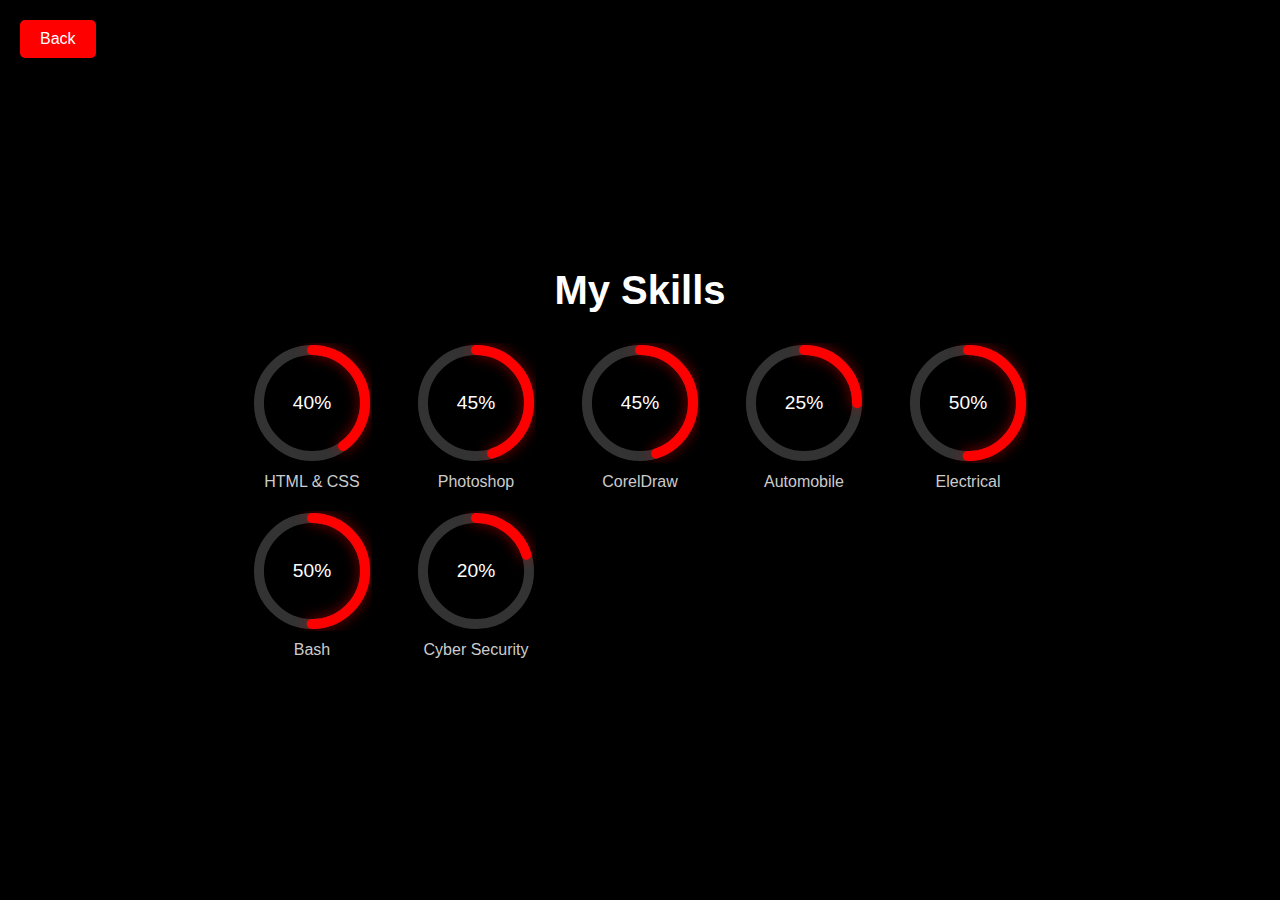
<file: skills.html>
<!DOCTYPE html>
<html lang="en">
<head>
  <meta charset="UTF-8">
  <meta name="viewport" content="width=device-width, initial-scale=1.0">
  <title>My Skills</title>
  <style>
    /* styles.css */
    body {
      background-color: black;
      color: white;
      font-family: Arial, sans-serif;
      margin: 0;
      padding: 0;
      display: flex;
      justify-content: center;
      align-items: center;
      min-height: 100vh;
      position: relative; /* Added for button positioning */
    }

    .back-button {
      position: absolute;
      top: 20px;
      left: 20px;
      padding: 10px 20px;
      background-color: red;
      color: white;
      border: none;
      border-radius: 5px;
      cursor: pointer;
      font-size: 1rem;
    }

    .back-button:hover {
      background-color: darkred;
    }

    .container {
      width: 90%;
      max-width: 800px;
      text-align: center;
      padding: 20px;
    }

    h1 {
      margin-bottom: 30px;
      font-size: 2.5rem;
      color: white;
    }

    .skills-grid {
      display: grid;
      grid-template-columns: repeat(auto-fit, minmax(140px, 1fr)); /* Adjusted for larger circles */
      gap: 20px;
      justify-content: center;
    }

    .skill {
      display: flex;
      flex-direction: column;
      align-items: center;
    }

    .progress-circle {
      position: relative;
      width: 120px; /* Increased size */
      height: 120px; /* Increased size */
    }

    .circular-chart {
      display: block;
      width: 100%;
      height: 100%;
    }

    .circle-bg {
      fill: none;
      stroke: #333;
      stroke-width: 3;
    }

    .circle {
      fill: none;
      stroke-width: 3;
      stroke-linecap: round;
      stroke: red; /* Red color for the progress bar */
      animation: progress 1s ease-out forwards;
      /* Reduced glow effect */
      filter: drop-shadow(0 0 2px rgba(255, 0, 0, 0.5));
    }

    @keyframes progress {
      0% {
        stroke-dasharray: 0 100;
      }
    }

    .skill-percent {
      position: absolute;
      top: 50%;
      left: 50%;
      transform: translate(-50%, -50%);
      font-size: 1.2rem;
      color: white;
    }

    .skill-name {
      margin-top: 10px;
      font-size: 1rem;
      color: #ccc;
    }

    /* Responsive Design */
    @media (max-width: 768px) {
      h1 {
        font-size: 2rem;
      }

      .progress-circle {
        width: 100px; /* Adjusted for smaller screens */
        height: 100px;
      }

      .skill-percent {
        font-size: 1rem;
      }

      .skill-name {
        font-size: 0.9rem;
      }
    }

    @media (max-width: 480px) {
      h1 {
        font-size: 1.5rem;
      }

      .progress-circle {
        width: 80px; /* Adjusted for smaller screens */
        height: 80px;
      }

      .skill-percent {
        font-size: 0.9rem;
      }

      .skill-name {
        font-size: 0.8rem;
      }
    }
  </style>
</head>
<body>
  <button class="back-button" onclick="window.location.href='index.html'">Back</button>
  <div class="container">
    <h1>My Skills</h1>
    <div class="skills-grid">
      <div class="skill">
        <div class="progress-circle" data-percent="40">
          <svg viewBox="0 0 36 36" class="circular-chart">
            <path class="circle-bg"
              d="M18 2.0845
                a 15.9155 15.9155 0 0 1 0 31.831
                a 15.9155 15.9155 0 0 1 0 -31.831"
            />
            <path class="circle"
              stroke-dasharray="40, 100"
              d="M18 2.0845
                a 15.9155 15.9155 0 0 1 0 31.831
                a 15.9155 15.9155 0 0 1 0 -31.831"
            />
          </svg>
          <span class="skill-percent">40%</span>
        </div>
        <span class="skill-name">HTML & CSS</span>
      </div>
      <div class="skill">
        <div class="progress-circle" data-percent="45">
          <svg viewBox="0 0 36 36" class="circular-chart">
            <path class="circle-bg"
              d="M18 2.0845
                a 15.9155 15.9155 0 0 1 0 31.831
                a 15.9155 15.9155 0 0 1 0 -31.831"
            />
            <path class="circle"
              stroke-dasharray="45, 100"
              d="M18 2.0845
                a 15.9155 15.9155 0 0 1 0 31.831
                a 15.9155 15.9155 0 0 1 0 -31.831"
            />
          </svg>
          <span class="skill-percent">45%</span>
        </div>
        <span class="skill-name">Photoshop</span>
      </div>
      <div class="skill">
        <div class="progress-circle" data-percent="45">
          <svg viewBox="0 0 36 36" class="circular-chart">
            <path class="circle-bg"
              d="M18 2.0845
                a 15.9155 15.9155 0 0 1 0 31.831
                a 15.9155 15.9155 0 0 1 0 -31.831"
            />
            <path class="circle"
              stroke-dasharray="45, 100"
              d="M18 2.0845
                a 15.9155 15.9155 0 0 1 0 31.831
                a 15.9155 15.9155 0 0 1 0 -31.831"
            />
          </svg>
          <span class="skill-percent">45%</span>
        </div>
        <span class="skill-name">CorelDraw</span>
      </div>
      <div class="skill">
        <div class="progress-circle" data-percent="25">
          <svg viewBox="0 0 36 36" class="circular-chart">
            <path class="circle-bg"
              d="M18 2.0845
                a 15.9155 15.9155 0 0 1 0 31.831
                a 15.9155 15.9155 0 0 1 0 -31.831"
            />
            <path class="circle"
              stroke-dasharray="25, 100"
              d="M18 2.0845
                a 15.9155 15.9155 0 0 1 0 31.831
                a 15.9155 15.9155 0 0 1 0 -31.831"
            />
          </svg>
          <span class="skill-percent">25%</span>
        </div>
        <span class="skill-name">Automobile</span>
      </div>
      <div class="skill">
        <div class="progress-circle" data-percent="50">
          <svg viewBox="0 0 36 36" class="circular-chart">
            <path class="circle-bg"
              d="M18 2.0845
                a 15.9155 15.9155 0 0 1 0 31.831
                a 15.9155 15.9155 0 0 1 0 -31.831"
            />
            <path class="circle"
              stroke-dasharray="50, 100"
              d="M18 2.0845
                a 15.9155 15.9155 0 0 1 0 31.831
                a 15.9155 15.9155 0 0 1 0 -31.831"
            />
          </svg>
          <span class="skill-percent">50%</span>
        </div>
        <span class="skill-name">Electrical</span>
      </div>
      <div class="skill">
        <div class="progress-circle" data-percent="50">
          <svg viewBox="0 0 36 36" class="circular-chart">
            <path class="circle-bg"
              d="M18 2.0845
                a 15.9155 15.9155 0 0 1 0 31.831
                a 15.9155 15.9155 0 0 1 0 -31.831"
            />
            <path class="circle"
              stroke-dasharray="50, 100"
              d="M18 2.0845
                a 15.9155 15.9155 0 0 1 0 31.831
                a 15.9155 15.9155 0 0 1 0 -31.831"
            />
          </svg>
          <span class="skill-percent">50%</span>
        </div>
        <span class="skill-name">Bash</span>
      </div>
      <div class="skill">
        <div class="progress-circle" data-percent="20">
          <svg viewBox="0 0 36 36" class="circular-chart">
            <path class="circle-bg"
              d="M18 2.0845
                a 15.9155 15.9155 0 0 1 0 31.831
                a 15.9155 15.9155 0 0 1 0 -31.831"
            />
            <path class="circle"
              stroke-dasharray="20, 100"
              d="M18 2.0845
                a 15.9155 15.9155 0 0 1 0 31.831
                a 15.9155 15.9155 0 0 1 0 -31.831"
            />
          </svg>
          <span class="skill-percent">20%</span>
        </div>
        <span class="skill-name">Cyber Security</span>
      </div>
    </div>
  </div>
</body>
</html>
</file>
